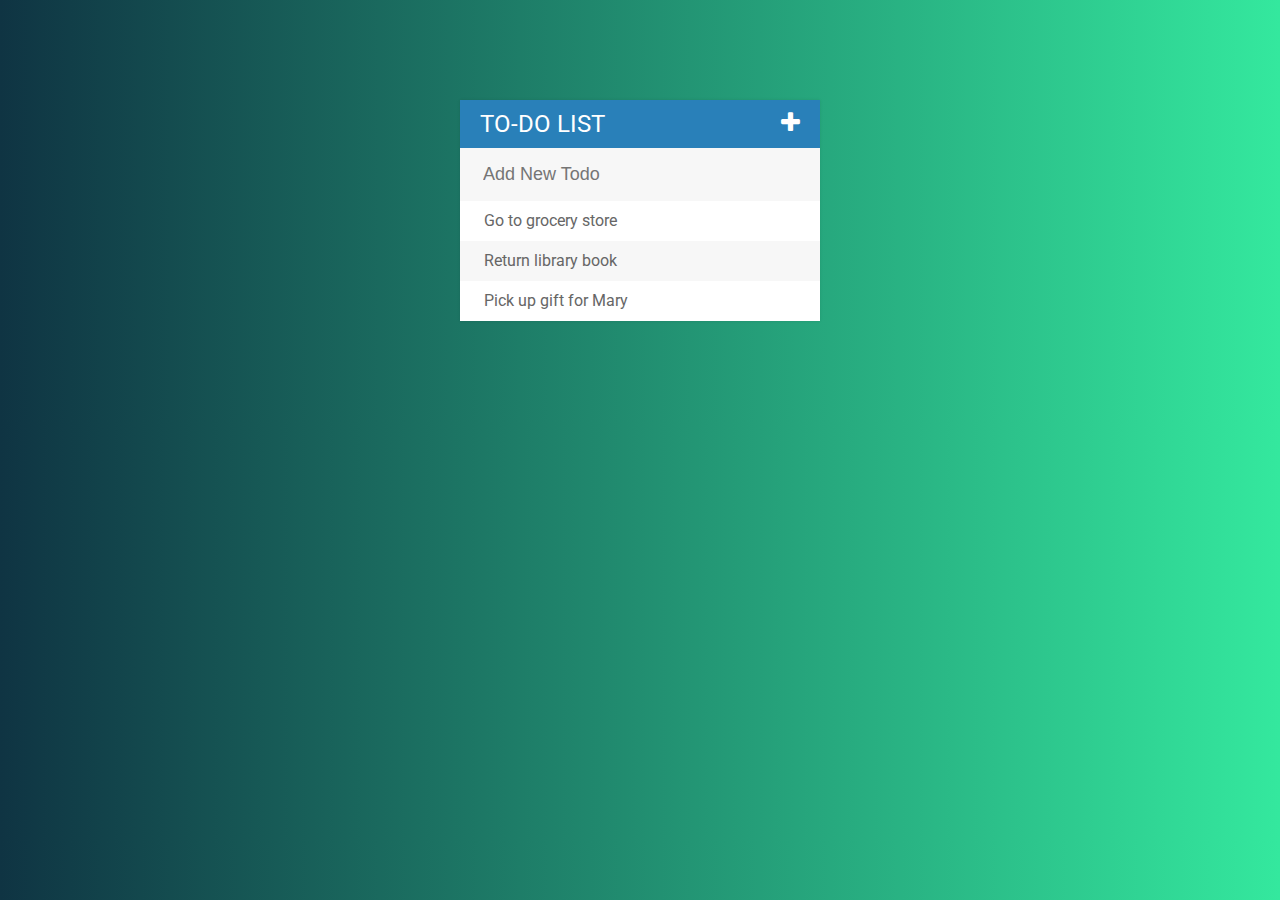
<file: TodoListProject/index.html>
<!DOCTYPE html>
<html>
<head>
	<meta charset="utf-8">
	<meta http-equiv="X-UA-Compatible" content="IE=edge">
	<title>Todo List</title>

	<!-- style sheets -->
	<link rel="stylesheet" href="assets/css/todos.css">
	<link href="https://fonts.googleapis.com/css?family=Roboto:400,500,700" rel="stylesheet"> 
	<link rel="stylesheet" href="https://maxcdn.bootstrapcdn.com/font-awesome/4.7.0/css/font-awesome.min.css">

	<!-- jquery -->
	<script src="https://code.jquery.com/jquery-3.2.1.js"></script>
</head>

<body>

	<!-- todo list -->
	<div id="container">
		<h1>To-Do List<i class="fa fa-plus"></i></h1>
		<input type="text" placeholder="Add New Todo">
		<ul>
		<li><span><i class="fa fa-trash"></i></span> Go to grocery store</li>
			<li><span><i class="fa fa-trash"></i></span> Return library book</li>
			<li><span><i class="fa fa-trash"></i></span> Pick up gift for Mary</li>
		</ul>
	</div>
	
	<!-- javascript -->
	<script type="text/javascript" src="assets/js/todos.js"></script>
</body>
</html>
</file>
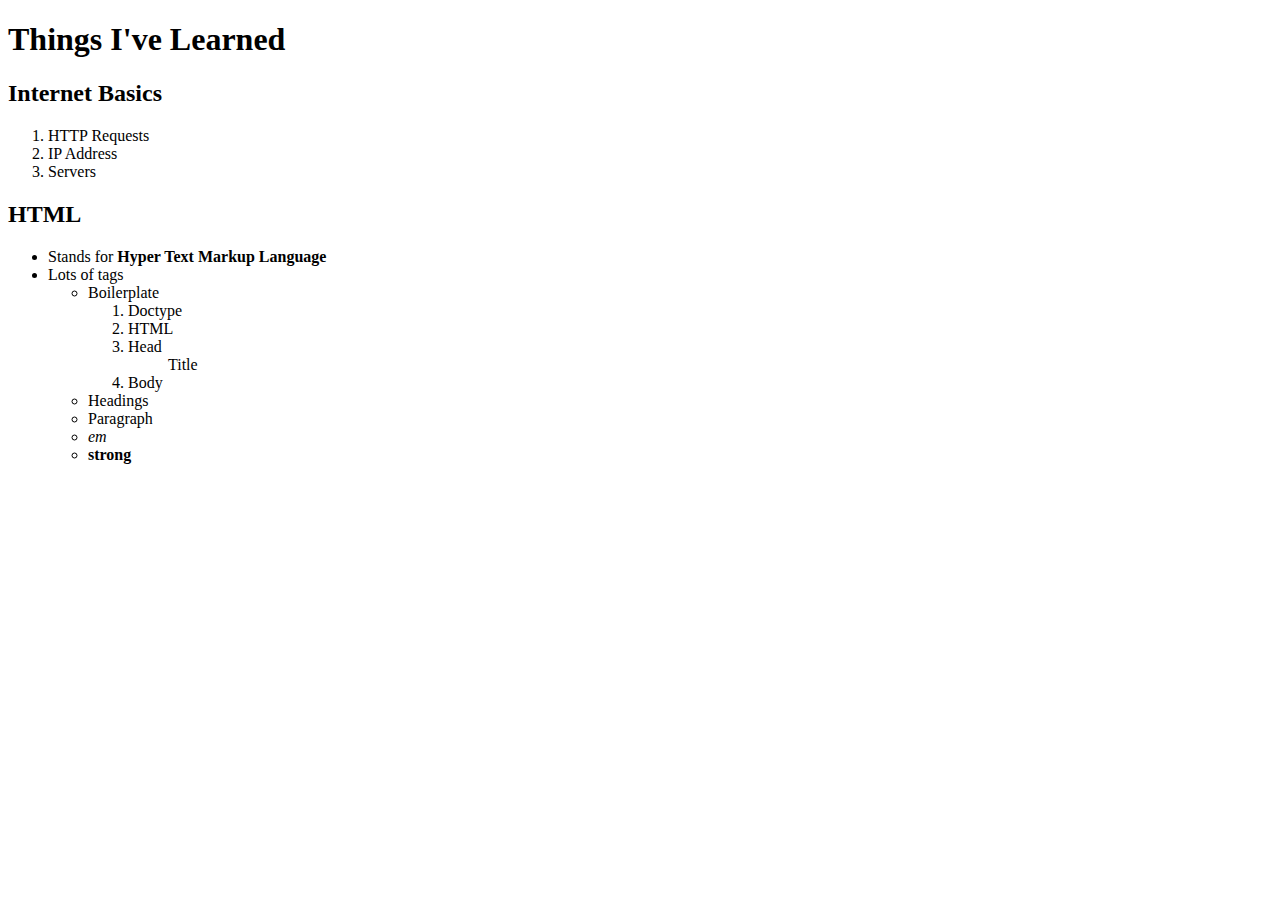
<file: htmlexercise.html>
<!DOCTYPE html>
<html>
<head>
	<meta charset="UTF-8">
	<title>Document</title>
</head>
<body>
	<h1>Things I've Learned</h1>
	<h2>Internet Basics</h2>
		<ol>
			<li>HTTP Requests</li>
			<li>IP Address</li>
			<li>Servers</li>
		</ol>
	<h2>HTML</h2>
	<ul>
		<li>Stands for <strong>Hyper Text Markup Language</strong></li>
		<li>Lots of tags</li>
			<ul>
				<li>
					Boilerplate
						<ol>
							<li>Doctype</li>
							<li>HTML</li>
							<li>
							Head
								<ol>Title</ol>
							</li>
							<li>Body</li>
						</ol>
				</li>
				<li>Headings</li>
				<li>Paragraph</li>
				<li><em>em</em></li>
				<li><strong>strong</strong></li>
			</ul>
	</ul>
</body>
</html>
</file>
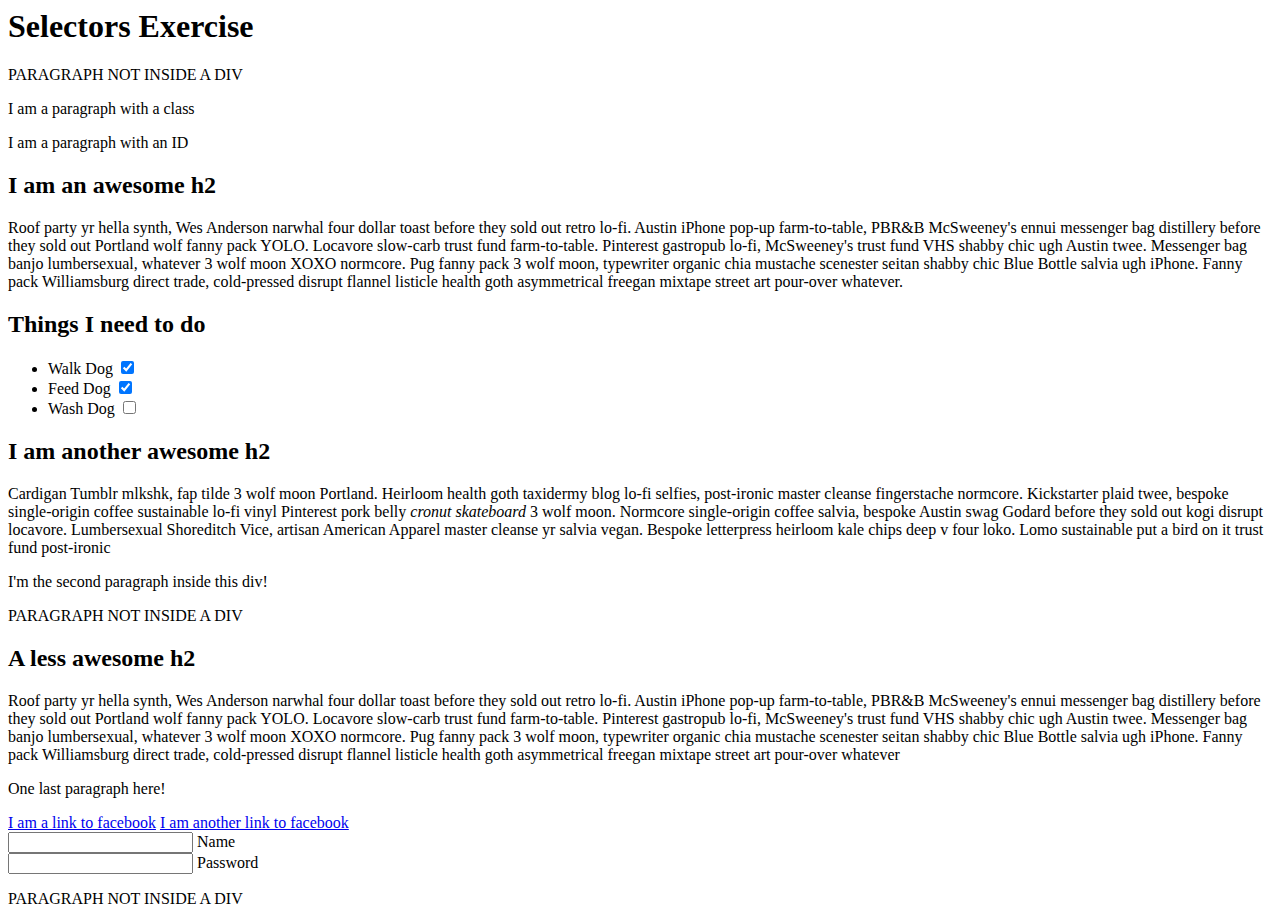
<file: css_exercises/selectorsExercise.html>
<html>
<head>
  <meta charset="UTF-8">
  <title>Selectors Exercise</title>
  <link rel="stylesheet" type="text/css" href="selectors.css">
</head>
<body>
  <h1>Selectors Exercise</h1>

<p>PARAGRAPH NOT INSIDE A DIV</p>

<div>
  <p class="hello">I am a paragraph with a class</p>
  <p id="special">I am a paragraph with an ID</p>

  <h2>I am an awesome h2</h2>
  
  
  <p>Roof party yr hella synth, Wes Anderson narwhal four dollar toast before they sold out retro lo-fi. Austin iPhone pop-up farm-to-table, PBR&B McSweeney's ennui messenger bag distillery before they sold out Portland wolf fanny pack YOLO. Locavore slow-carb trust fund farm-to-table. Pinterest gastropub lo-fi, McSweeney's trust fund VHS shabby chic ugh Austin twee. Messenger bag banjo lumbersexual, whatever 3 wolf moon XOXO normcore. Pug fanny pack 3 wolf moon, typewriter organic chia mustache scenester seitan shabby chic Blue Bottle salvia ugh iPhone. Fanny pack Williamsburg direct trade, cold-pressed disrupt flannel listicle health goth asymmetrical freegan mixtape street art pour-over whatever.</p>

</div>

<div>
  <h2>Things I need to do</h2>

  <ul>
    <li>Walk Dog <input type="checkbox" checked> </li>
    <li>Feed Dog <input type="checkbox" checked> </li>
    <li>Wash Dog <input type="checkbox"></li>
  </ul>
</div>

<div>
  <h2>I am another awesome h2</h2>

  <p>Cardigan Tumblr mlkshk, fap tilde 3 wolf moon Portland. Heirloom health goth taxidermy blog lo-fi selfies, post-ironic master cleanse fingerstache normcore. Kickstarter plaid twee, bespoke single-origin coffee sustainable lo-fi vinyl Pinterest pork belly <em>cronut skateboard</em> 3 wolf moon. Normcore single-origin coffee salvia, bespoke Austin swag Godard before they sold out kogi disrupt locavore. Lumbersexual Shoreditch Vice, artisan American Apparel master cleanse yr salvia vegan. Bespoke letterpress heirloom kale chips deep v four loko. Lomo sustainable put a bird on it trust fund post-ironic</p>

  <p>I'm the second paragraph inside this div!</p>
</div>

<p>PARAGRAPH NOT INSIDE A DIV</p>


<div>
  <h2>A less awesome h2</h2>

  <p>Roof party yr hella synth, Wes Anderson narwhal four dollar toast before they sold out retro lo-fi. Austin iPhone pop-up farm-to-table, PBR&B McSweeney's ennui messenger bag distillery before they sold out Portland wolf fanny pack YOLO. Locavore slow-carb trust fund farm-to-table. Pinterest gastropub lo-fi, McSweeney's trust fund VHS shabby chic ugh Austin twee. Messenger bag banjo lumbersexual, whatever 3 wolf moon XOXO normcore. Pug fanny pack 3 wolf moon, typewriter organic chia mustache scenester seitan shabby chic Blue Bottle salvia ugh iPhone. Fanny pack Williamsburg direct trade, cold-pressed disrupt flannel listicle health goth asymmetrical freegan mixtape street art pour-over whatever</p>

  <p>One last paragraph here!</p>

  <a href="http://www.facebook.com">I am a link to facebook</a>
  <a href="http://www.facebook.com">I am another link to facebook</a>
  <br>

  <input type="text" name="name" /><label> Name</label><br/>
  <input type="password" name="password" /><label> Password</label><br/>

</div>

<p>PARAGRAPH NOT INSIDE A DIV</p>

</body>
</html>
</file>
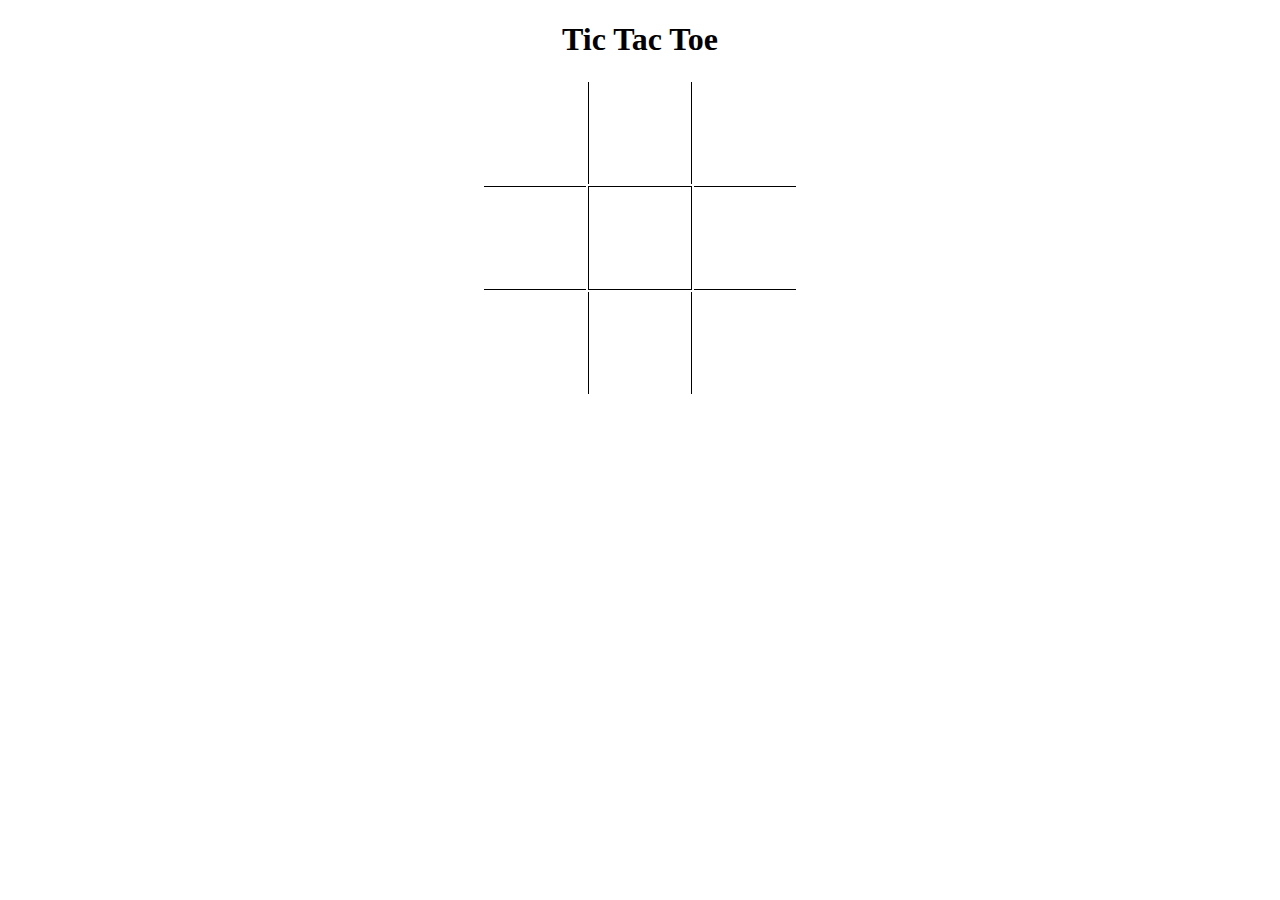
<file: css_exercises/tictactoe.html>
<!DOCTYPE html>
<html>
<head>
	<meta charset="utf-8">
	<title>Tic Tac Toe</title>
	<link rel="stylesheet" href="tictactoe.css">
</head>
<body>
	<h1>Tic Tac Toe</h1>
	<table>
		<tbody>
			<tr>
				<td></td>
				<td class="middlecolumn"></td>
				<td></td>
			</tr>
			<tr>
				<td class="middlerow"></td>
				<td class="middlecolumn middlerow"></td>
				<td class="middlerow"></td>
			</tr>
			<tr>
				<td></td>
				<td class="middlecolumn"></td>
				<td></td>
			</tr>
		</tbody>	
	</table>
</body>
</html>
</file>
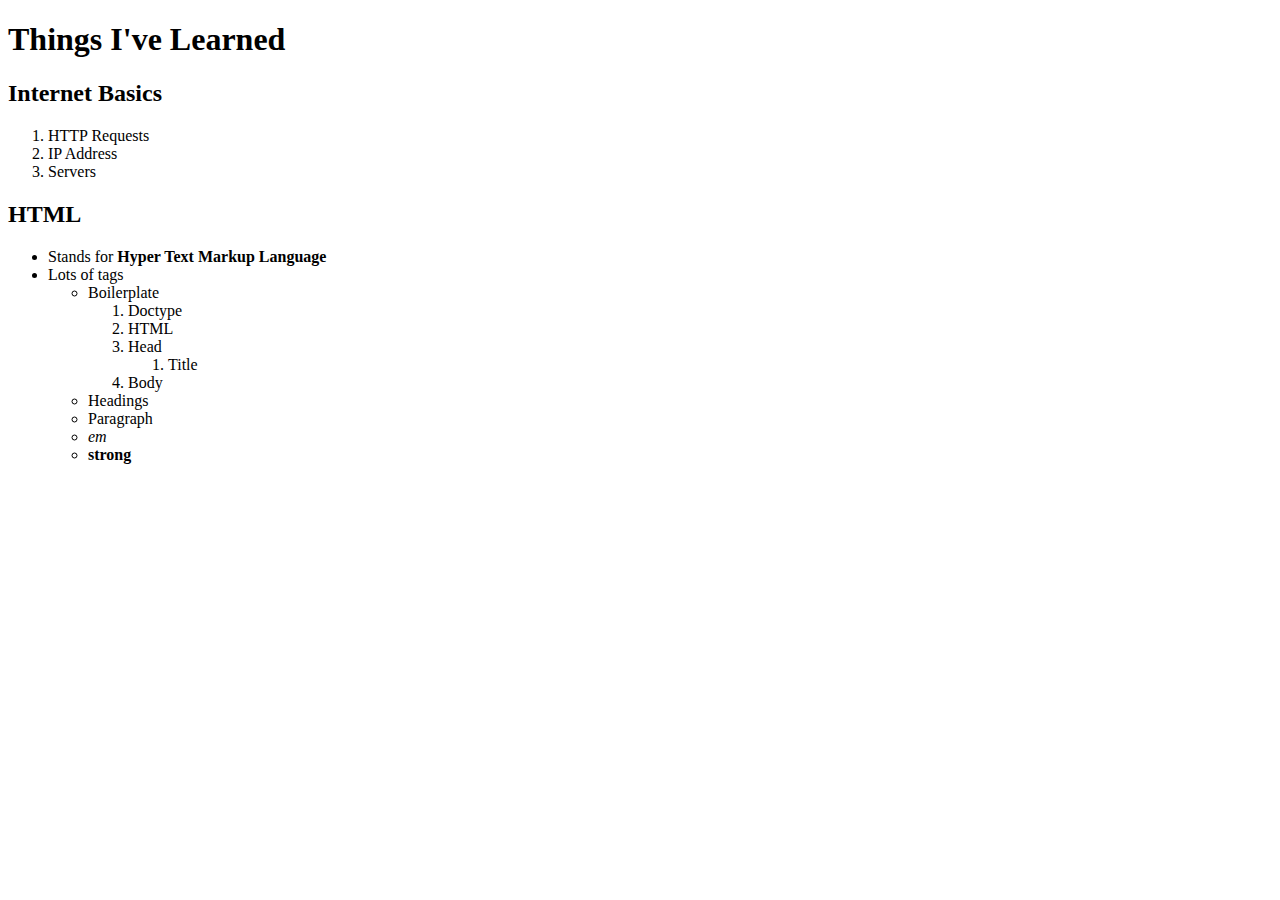
<file: html_exercise/htmlexercise.html>
<!-- Use picture to code identical html page -->
<!DOCTYPE html>
<html>
<head>
	<meta charset="UTF-8">
	<title>Document</title>
</head>
<body>
	<h1>Things I've Learned</h1>

	<h2>Internet Basics</h2>

		<ol>
			<li>HTTP Requests</li>
			<li>IP Address</li>
			<li>Servers</li>
		</ol>

	<h2>HTML</h2>

	<ul>
		<li>Stands for <strong>Hyper Text Markup Language</strong></li>
		<li>Lots of tags</li>
			<ul>
				<li>
					Boilerplate
						<ol>
							<li>Doctype</li>
							<li>HTML</li>
							<li>Head
								<ol>
								<li>Title</li>
								</ol>
							</li>
							<li>Body</li>
						</ol>
				</li>
				<li>Headings</li>
				<li>Paragraph</li>
				<li><em>em</em></li>
				<li><strong>strong</strong></li>
			</ul>
	</ul>

</body>
</html>
</file>
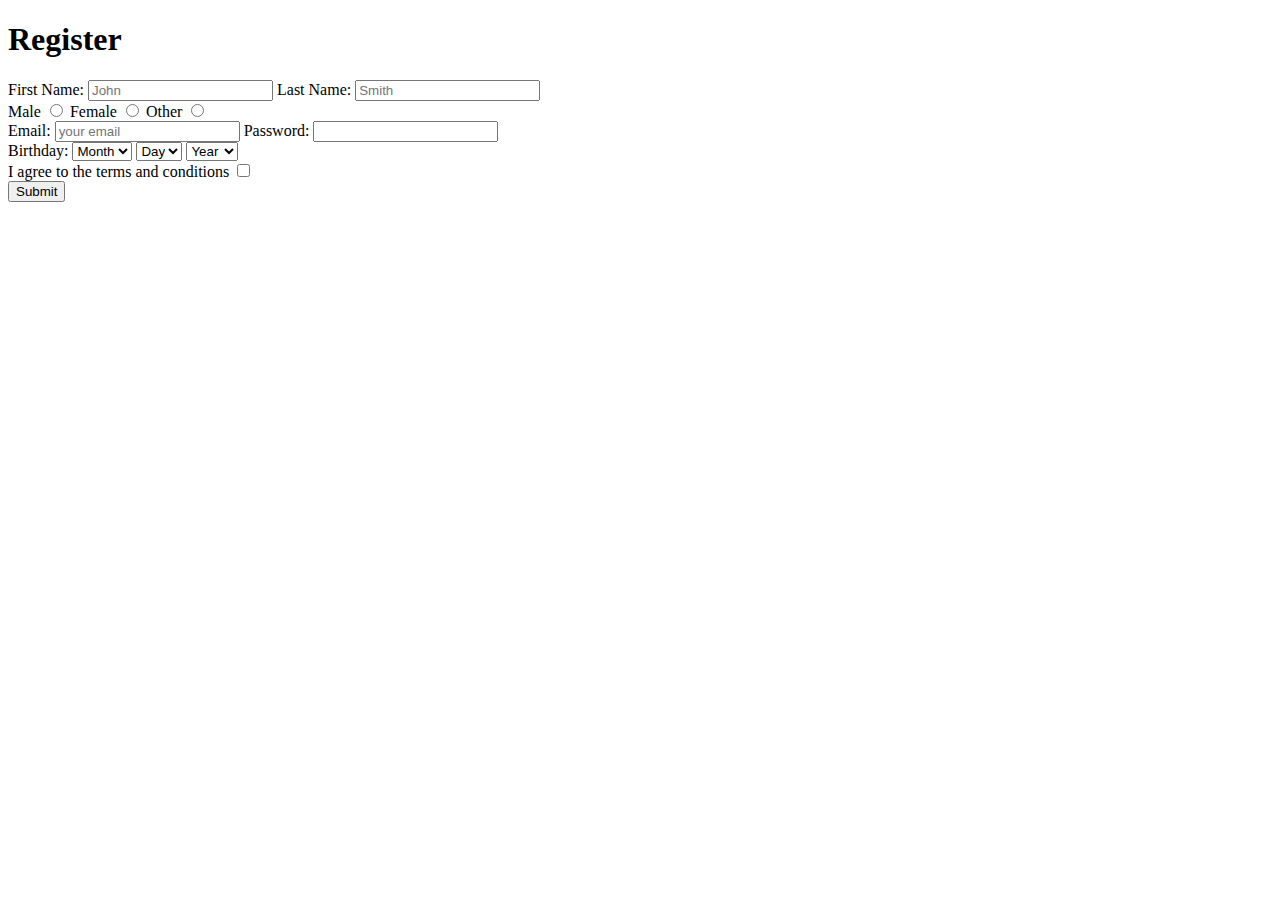
<file: html_exercises/forms_ex.html>
<!DOCTYPE html>
<html>
<head>
	<meta charset="UTF-8">
	<title>Register</title>
</head>
<body>
	<h1>Register</h1>
	<form>
		<label for="first">First Name:</label>
		<input name ="first" id="first" type="text" placeholder="John" required>
		<label for="last">Last Name:</label>
		<input name ="last" id="last" type="text" placeholder="Smith" required>
		
		<div>
			<label for="male">Male</label>
			<input id="male" name="gender" type="radio" value="male">
			<label for="female">Female</label>
			<input id="female" name="gender" type="radio" value="female">
			<label for="other">Other</label>
			<input id= "other" name="gender" type="radio" value="other">
		</div>

		<div>
			<label for="email">Email:</label>
			<input name="email" type="email" placeholder="your email" required>
			<label for="password">Password:</label>
			<input name ="password" type="password" pattern=".{5,10}" required title="Password must be between 5 and 10 characters">
		</div>
		
		<div>
		<label>Birthday:</label>
			<select name="month">
			<option>Month</option>
			<option>Jan</option>
			<option>Feb</option>
			<option>Mar</option>
		</select>
		<select name="day">
			<option>Day</option>
			<option>10</option>
			<option>11</option>
			<option>12</option>
		</select>
		<select name="year">
			<option>Year</option>
			<option>1980</option>
			<option>1981</option>
			<option>1982</option>
		</select>
		</div>

		<div>
			<label for="agreed">I agree to the terms and conditions</label>
			<input id=agreed" name="agreed" type="checkbox">
		</div>
		<input type="submit" value="Submit">
	</form>
</body>
</html>
</file>
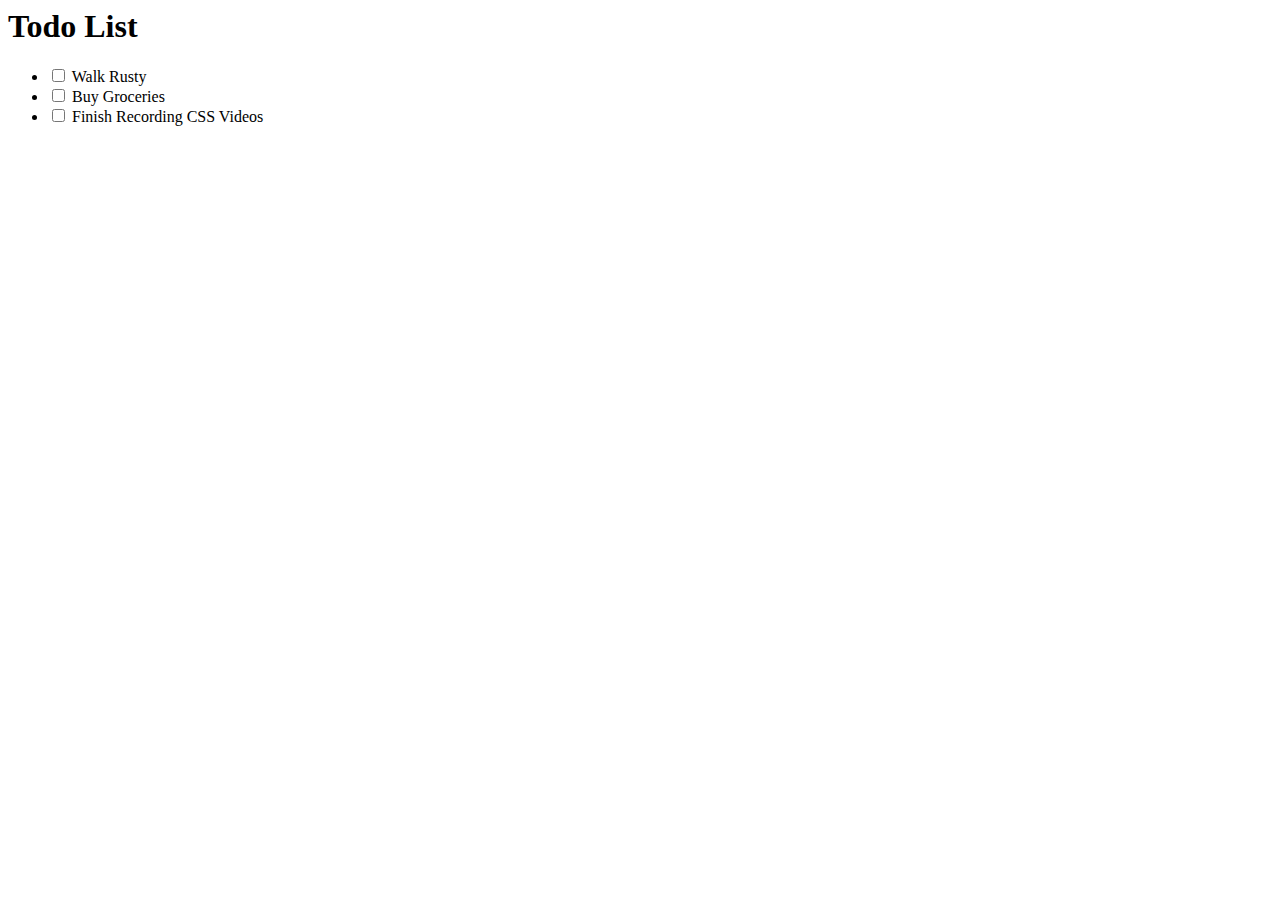
<file: html_exercises/todolist.html>
<html>
<head>
	<meta charset="UTF-8">
	<title>Todo List</title>
</head>
<body>
	<h1>Todo List</h1>

	<ul>
		<li>
			<input type="checkbox">
			Walk Rusty
		</li>
		<li>
			<input type="checkbox">
			Buy Groceries
		</li>
		<li>
			<input type="checkbox">
			Finish Recording CSS Videos
		</li>
	</ul>
</body>
</html>
</file>
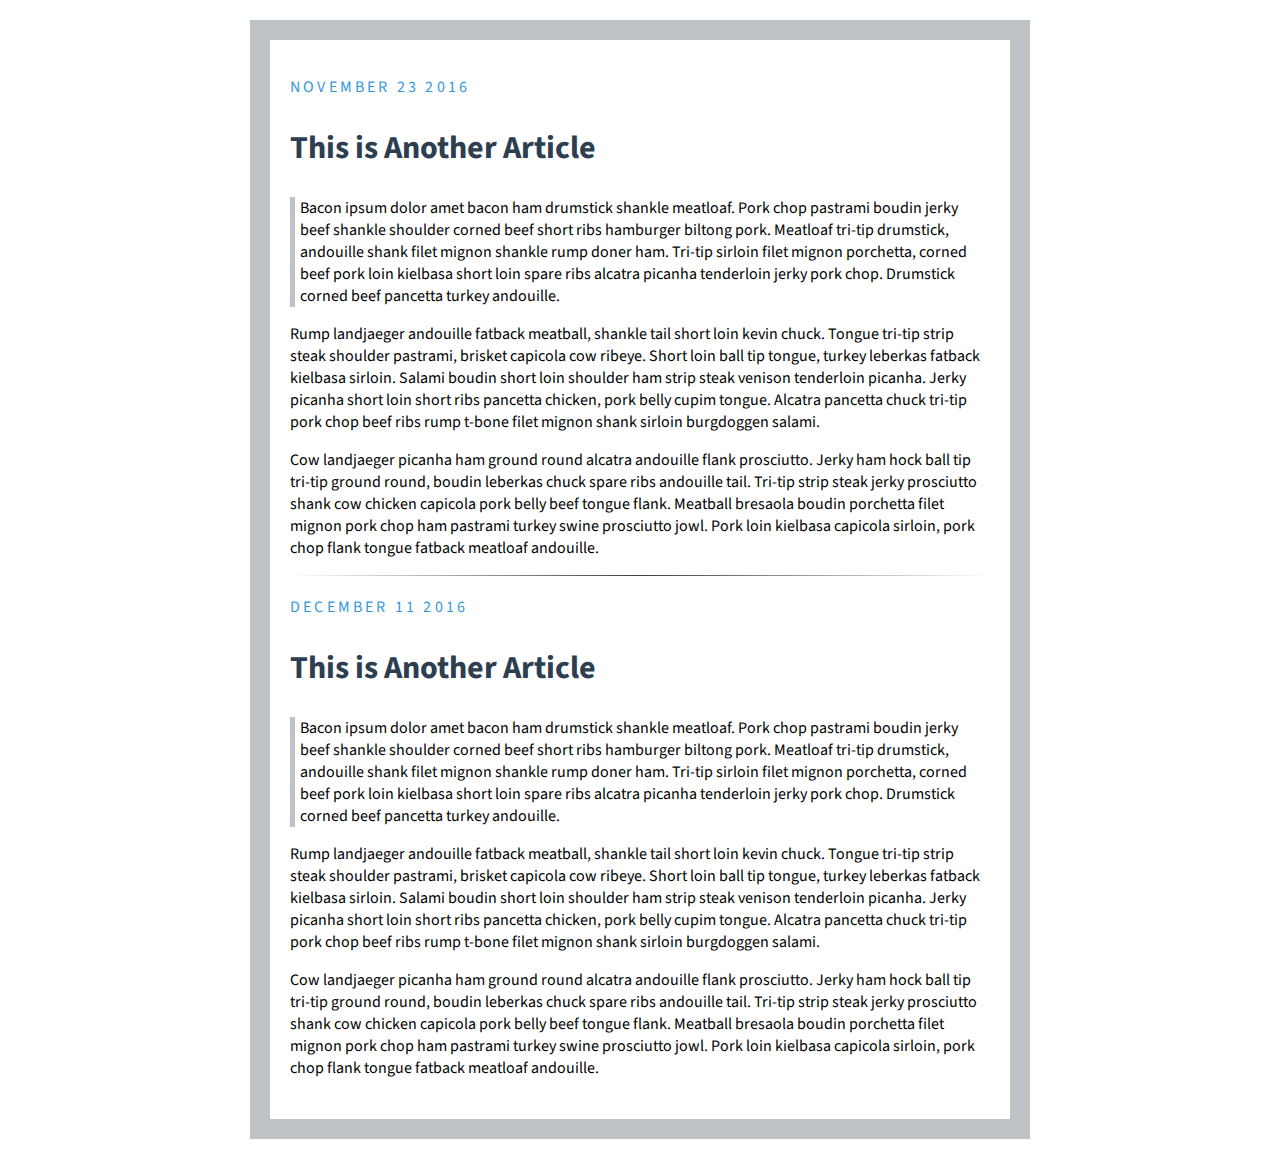
<file: css_exercises/blogexercise/blog.html>
<!DOCTYPE html>
<html>
<head>
	<meta charset="utf-8">
	<meta http-equiv="X-UA-Compatible" content="IE=edge">
	<title>My Blog</title>
	<link rel="stylesheet" href="blog.css">
	<link href="https://fonts.googleapis.com/css?family=Source+Sans+Pro:400,700" rel="stylesheet"> 
</head>
<body>
	<div class="content">
		<p class="date">November 23 2016</p>
		<h2>This is Another Article</h2>
			<p class="blockquote">Bacon ipsum dolor amet bacon ham drumstick shankle meatloaf. Pork chop pastrami boudin jerky beef shankle shoulder corned beef short ribs hamburger biltong pork. Meatloaf tri-tip drumstick, andouille shank filet mignon shankle rump doner ham. Tri-tip sirloin filet mignon porchetta, corned beef pork loin kielbasa short loin spare ribs alcatra picanha tenderloin jerky pork chop. Drumstick corned beef pancetta turkey andouille.</p>
		
			<p>Rump landjaeger andouille fatback meatball, shankle tail short loin kevin chuck. Tongue tri-tip strip steak shoulder pastrami, brisket capicola cow ribeye. Short loin ball tip tongue, turkey leberkas fatback kielbasa sirloin. Salami boudin short loin shoulder ham strip steak venison tenderloin picanha. Jerky picanha short loin short ribs pancetta chicken, pork belly cupim tongue. Alcatra pancetta chuck tri-tip pork chop beef ribs rump t-bone filet mignon shank sirloin burgdoggen salami.</p>
		
			<p>Cow landjaeger picanha ham ground round alcatra andouille flank prosciutto. Jerky ham hock ball tip tri-tip ground round, boudin leberkas chuck spare ribs andouille tail. Tri-tip strip steak jerky prosciutto shank cow chicken capicola pork belly beef tongue flank. Meatball bresaola boudin porchetta filet mignon pork chop ham pastrami turkey swine prosciutto jowl. Pork loin kielbasa capicola sirloin, pork chop flank tongue fatback meatloaf andouille.</p>

			<hr>
	</div>

		
	<div class="content">
		<p class="date">December 11 2016</p>
		<h2>This is Another Article</h2>
		<p class="blockquote">Bacon ipsum dolor amet bacon ham drumstick shankle meatloaf. Pork chop pastrami boudin jerky beef shankle shoulder corned beef short ribs hamburger biltong pork. Meatloaf tri-tip drumstick, andouille shank filet mignon shankle rump doner ham. Tri-tip sirloin filet mignon porchetta, corned beef pork loin kielbasa short loin spare ribs alcatra picanha tenderloin jerky pork chop. Drumstick corned beef pancetta turkey andouille.</p>
	
		<p>Rump landjaeger andouille fatback meatball, shankle tail short loin kevin chuck. Tongue tri-tip strip steak shoulder pastrami, brisket capicola cow ribeye. Short loin ball tip tongue, turkey leberkas fatback kielbasa sirloin. Salami boudin short loin shoulder ham strip steak venison tenderloin picanha. Jerky picanha short loin short ribs pancetta chicken, pork belly cupim tongue. Alcatra pancetta chuck tri-tip pork chop beef ribs rump t-bone filet mignon shank sirloin burgdoggen salami.</p>
	
		<p>Cow landjaeger picanha ham ground round alcatra andouille flank prosciutto. Jerky ham hock ball tip tri-tip ground round, boudin leberkas chuck spare ribs andouille tail. Tri-tip strip steak jerky prosciutto shank cow chicken capicola pork belly beef tongue flank. Meatball bresaola boudin porchetta filet mignon pork chop ham pastrami turkey swine prosciutto jowl. Pork loin kielbasa capicola sirloin, pork chop flank tongue fatback meatloaf andouille.</p>
	</div>
</body>
</html>
</file>
<file: TodoListProject/assets/css/todos.css>
body {
	font-family: roboto;
	background: #34e89e;  /* fallback for old browsers */
	background: -webkit-linear-gradient(to right, #0f3443, #34e89e);  /* Chrome 10-25, Safari 5.1-6 */
	background: linear-gradient(to right, #0f3443, #34e89e); /* W3C, IE 10+/ Edge, Firefox 16+, Chrome 26+, Opera 12+, Safari 7+ */
}

h1 {
	background: #2980b9;
	color: white;
	margin: 0;
	padding: 10px 20px;
	text-transform: uppercase;
	font-size: 24px;
	font-weight: normal;
}

ul {
	list-style: none;
	margin: 0;
	padding: 0;

}


li {
	background: #fff;
	height: 40px;
	line-height: 40px;
	color: #666;
}

li:nth-child(2n){
	background: #f7f7f7;
}

span {
	background: #e74c3c;
	height: 40px;
	margin-right: 20px;
	text-align: center;
	color: white;
	width: 0;
	display: inline-block;
	transition: 0.2s linear;
	opacity: 0
}

input {
	font-size: 18px;
	background-color: #f7f7f7;
	width: 100%;
	padding: 13px 13px 13px 20px;
	box-sizing: border-box;
	color: #666;
	border: 3px solid rgba(0,0,0,0);
}

li:hover span {
	width: 40px;
	opacity: 1.0;
}

input:focus {
	background: #fff;
	border: 3px solid #2980b9;
}

.fa-plus {
	float: right;
}

.completed {
	color: gray;
	text-decoration: line-through;
}

#container {
	box-shadow: 0 0 3px rgba(0,0,0, 0.1);
	width: 360px;
	margin: 100px auto;
	background: #f7f7f7;
}
</file>
<file: css_exercises/selectors.css>
/* Style the HTML elements according to the following instructions. 
DO NOT ALTER THE EXISTING HTML TO DO THIS.  WRITE ONLY CSS!

/* Give the <body> element a background of #bdc3c7*/


/* Make the <h1> element #9b59b6*/


/* Make all <h2> elements orange */


/* Make all <li> elements blue(pick your own hexadecimal blue)*/ 


/*Change the background on every paragraph to be yellow*/


/*Make all inputs have a 3px red border*/


/* Give everything with the class 'hello' a white background*/


/* Give the element with id 'special' a 2px solid blue border(pick your own rgb blue)*/


/*Make all the <p>'s that are nested inside of divs 25px font(font-size: 25px)*/


/*Make only inputs with type 'text' have a gray background*/


/* Give both <p>'s inside the 3rd <div> a pink background*/


/* Give the 2nd <p> inside the 3rd <div> a 5px white border*/


/* Make the <em> in the 3rd <div> element white and 20px font(font-size:20px)*/



/*BONUS CHALLENGES*/
/*You may need to research some other selectors and properties*/

/*Make all "checked" checkboxes have a left margin of 50px(margin-left: 50px)*/


/* Make the <label> elements all UPPERCASE without changing the HTML(definitely look this one up*/


/*Make the first letter of the element with id 'special' green and 100px font size(font-size: 100)*/


/*Make the <h1> element's color change to blue when hovered over */


/*Make the <a> element's that have been visited gray */
</file>
<file: css_exercises/tictactoe.css>
h1 {
	text-align: center;
}

table{
	margin: auto;
}

td {
	width: 100px;
	height: 100px;
}

.middlecolumn {
	border-left: 1px solid black;
	border-right: 1px solid black;
}

.middlerow {
	border-top: 1px solid black;
	border-bottom: 1px solid black;
}
</file>
<file: css_exercises/blogexercise/blog.css>
body {
	border: 20px solid #bdc3c7;
	padding: 20px;
	max-width: 700px;
	width: 80%;
	margin: 20px auto;
	font-family: 'Source Sans Pro', sans-serif;
}

h2 {
	color: #2c3e50;
	font-size: 2.0rem;
}

.date {
	color: #3498db;
	text-transform: uppercase;
	letter-spacing: 0.2rem;
}

.blockquote {
	border-left: 5px solid #bdc3c7;
	padding-left: 5px; 

}

.content {
	margin-bottom: 20px;

}


hr {
	 border: 0; 
	 height: 1px; 
	 background-image: linear-gradient(to right, rgba(0, 0, 0, 0), rgba(0, 0, 0, 0.75), rgba(0, 0, 0, 0));
}
</file>
